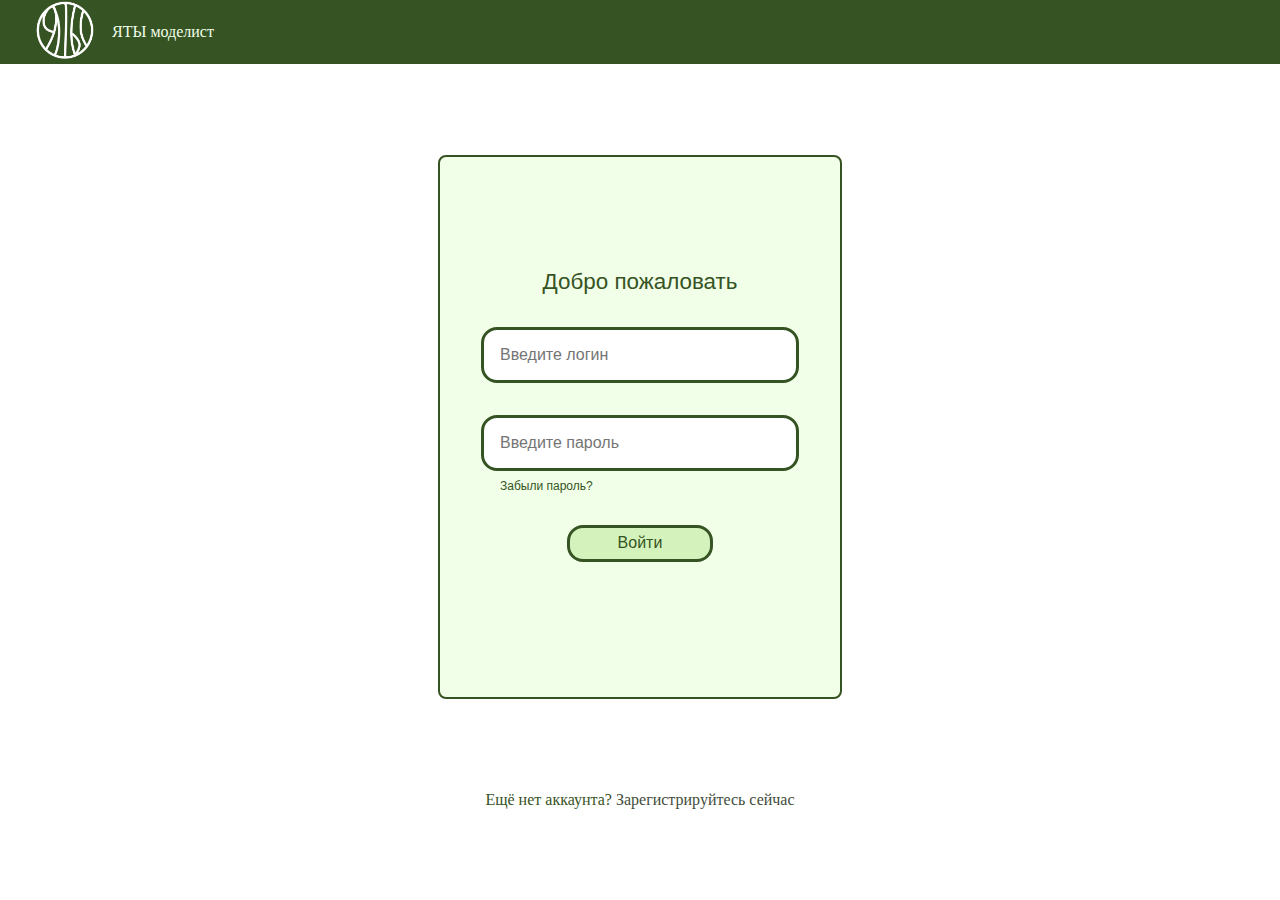
<file: .idea/page/index.html>
<!DOCTYPE html>
<html lang="ru">
<head>
    <meta charset="UTF-8">
    <meta name="viewport" content="width=device-width, initial-scale=1.0">
    <title>My Website</title>
    <!-- Подключение CSS -->
    <link rel="stylesheet" href="../styles/style.css">
</head>
<body>


<div class="header">
        <div class="content">
            <a href="https://www.youtube.com/watch?v=dQw4w9WgXcQ">
                <img class="logo" src="../images/logo.png" alt="logo" class="logo">
            </a>
            ЯТЫ моделист
        </div>
    </div>

    <div class="container">
        <div id="welcome">Добро пожаловать</div>
        <input type = "text" id = "input_login" placeholder="Введите логин">
        <div class = "pasword_block">
            <input type = "text" id = "input_password" placeholder="Введите пароль">
            <div class = "fog_pas"> <a class="forgote_password" href = "https://www.youtube.com/watch?v=dQw4w9WgXcQ">Забыли пароль?</a></div>
        </div>
        <div class = "pasword_block">
            <button id="enter_but"> Войти </button>
            <div class="error_text_class" id="error_text"></div>
        </div>
    </div>
    <div class="register_text">
        Ещё нет аккаунта?
        <a href = "https://www.youtube.com/watch?v=dQw4w9WgXcQ">Зарегистрируйтесь сейчас</a>
    </div>

    <div class="under"></div>
    <script src="../script/script.js"></script>
</body>
</html>
</file>
<file: .idea/styles/style.css>
body {
    margin: 0;
    padding: 0;
    height: 100vh;
    display: flex;
    gap: 4rem;
    flex-direction: column;
    justify-content: center;
    justify-content: space-between;
    align-items: center;

}
.header{
    display: flex;
    flex-direction: row;
    justify-content: center;
    align-items: center;
    width: 100%;
    height: 4rem;
    background: #365323;

}
.content{
    color: #f1ffe9;
    width: 95%;
    display: flex;
    flex-direction: row;
    justify-content: left;
    gap: 1rem;
    align-items: center;
    height: 4rem;
}
#welcome{
    font-size: 1.4rem;
}
.logo{
    width: 4rem;
}
.container {
    background: #f1ffe9;
    display: flex;
    flex-direction: column;
    justify-content: center;
    align-items: center;
    align-content: space-around;
    gap: 2rem;
    height: 60%;
    width: 30%;
    min-height: 24rem;
    min-width: 25rem;
    border: 2px solid #365323;
    color: #365323;
    border-radius: 0.5rem;
    flex-wrap: wrap;
    font-family: "Segoe UI",sans-serif;
}

input {
    padding: 1rem;
    font-size: 1rem;
    width: 70%;
    font-family: "Segoe UI",sans-serif;
    border: 3px solid #365323;
    color: #365323;
    border-radius: 1rem;
}

.pasword_block{
    font-family: "Segoe UI",sans-serif;
    display: flex;
    flex-direction: column;
    align-items: center;
    justify-content: center;
    align-content: space-around;
    width: 100%;
    gap: 0.5rem;
}
.fog_pas{
    gap: 1rem;
    width: 100%;
    flex-direction: row;
    width: 70%;
    font-size: 0.75rem;
}
.forgote_password{
    transition: ease-in-out 0.2s;
    color: #365323;
    text-decoration: none;
}
.forgote_password:hover{
    color: #5ca81f;
}
.register_text{
    color: #365323;
    font-size: 1rem;
    text-decoration: none;
}
.register_text a{
    transition: ease-in-out 0.2s;
    text-decoration: none;
    color: #434c3b;
}
.register_text a:hover{
    color: #5ca81f;
}
button {
    transition: transform 0.3s ease-in-out;

    padding: 0.4rem 3rem;
    font-size: 1rem;

    font-family: "Segoe UI",sans-serif;
    color: #365323;
    background-color: #d4f3bc;
    border: 3px solid #365323;
    border-radius: 1rem;
    cursor: pointer;

}
button:hover {
    transform: scale(1.1);
    color: #5ca81f;
    border: 3px solid #5ca81f;
}
button:active {
    /*transform: scale(5.1);*!*/
}
.animate_wrong_enter{
    animation-name: wrong_request_animation;
    animation-duration: 0.6s;
    animation-iteration-count: 1;
    animation-fill-mode: forwards;
}
.animate_wrong_enter_text{
    animation-name: wrong_request_input_animation;
    animation-duration: 0.2s;
    animation-iteration-count: 3;
    animation-fill-mode: forwards;
    color: #365323;
    border: 3px solid #365323;
}
#error_text{
    height: 1rem;
}
@keyframes wrong_request_animation{
    0%{
        transform: scale(1.1);
        /*background-color: red;*/
        transform: translateX(1rem);
    }
    20%{
        transform: translateX(-2rem);
    }
    40%{
        transform: translateX(1.75rem);
    }
    60%{
        transform: translateX(-1.5rem);
    }
    80%{
        transform: translateX(0.5rem);
    }
    100%{
        transform: translateX(0rem);
    }
}
@keyframes wrong_request_input_animation{
    0%{
        border: 3px solid #ef1b1b;
        color: #ff3b3b;
    }
    50%{
        border: 3px solid #aa0007;
        color: #ff0000;
    }
    90%{
        border: 3px solid #365323;
        color: #9a0202;
    }
    100%{


    }
}
</file>
